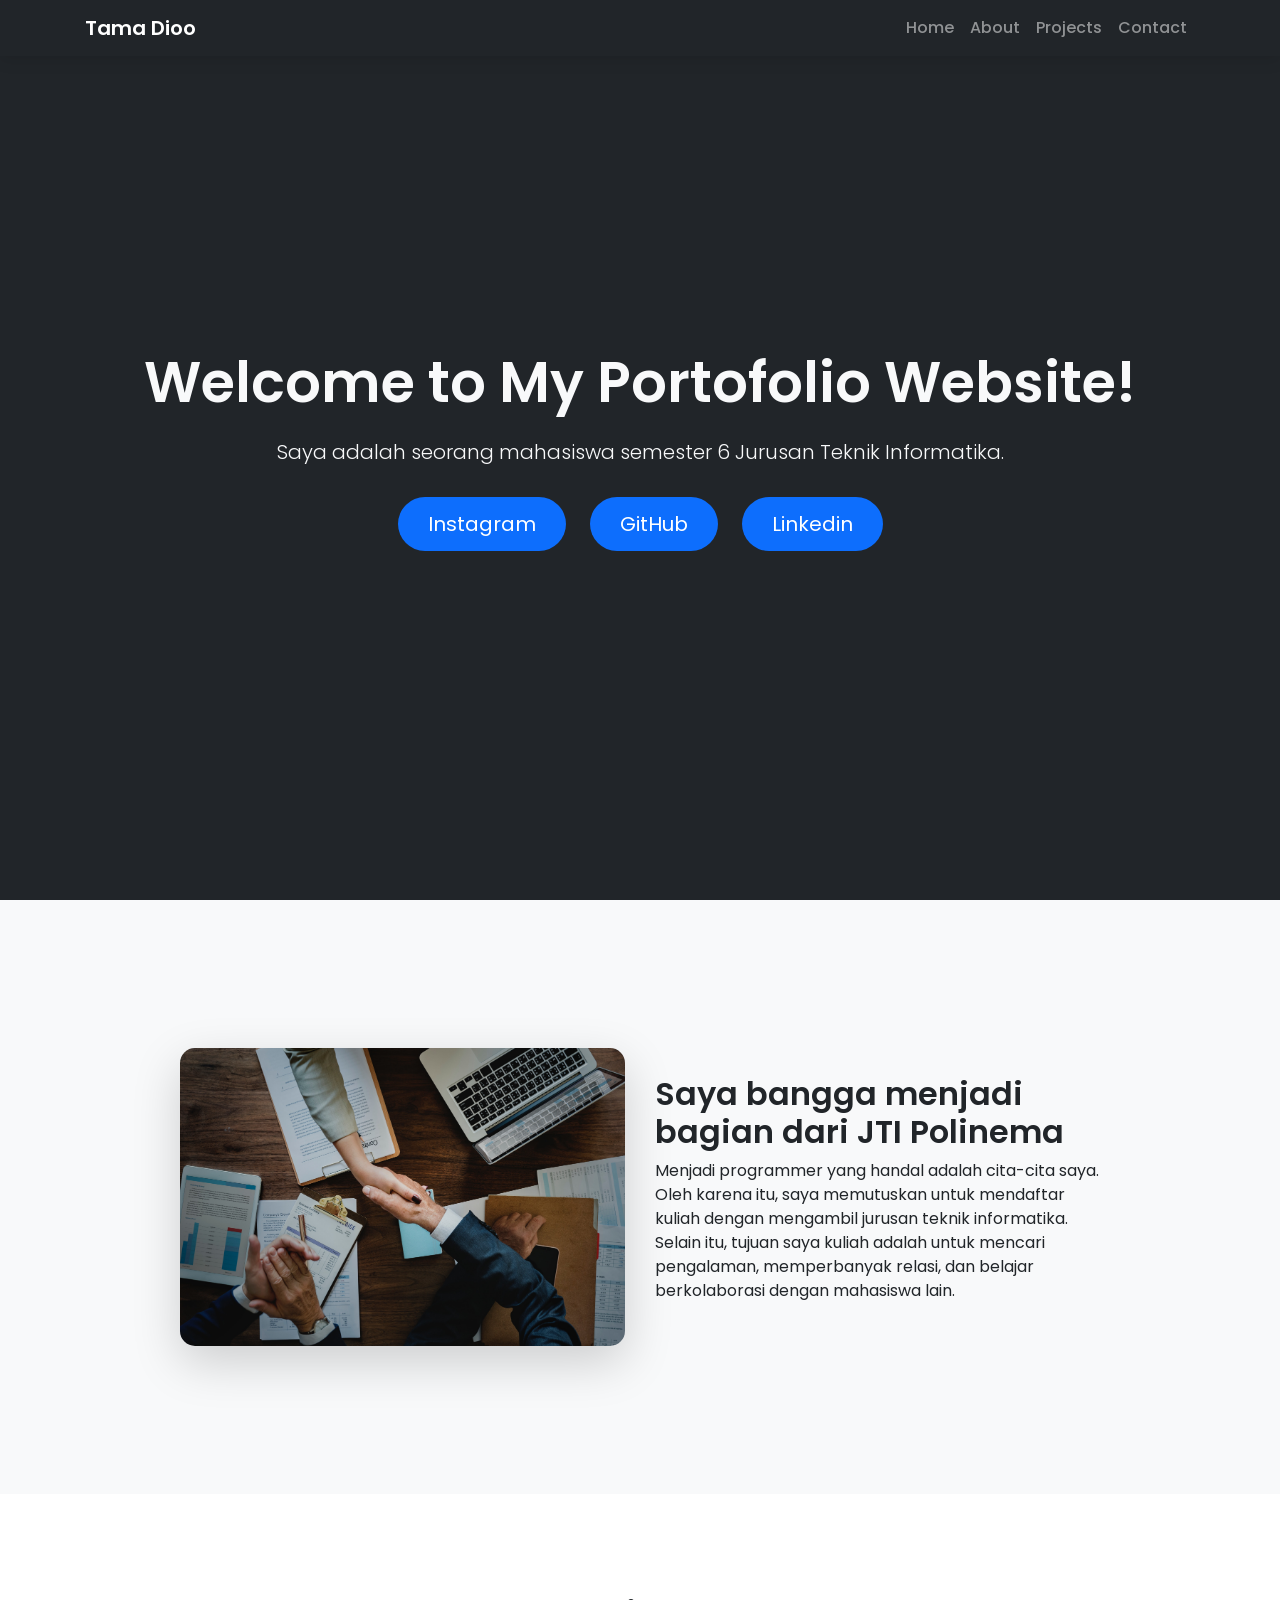
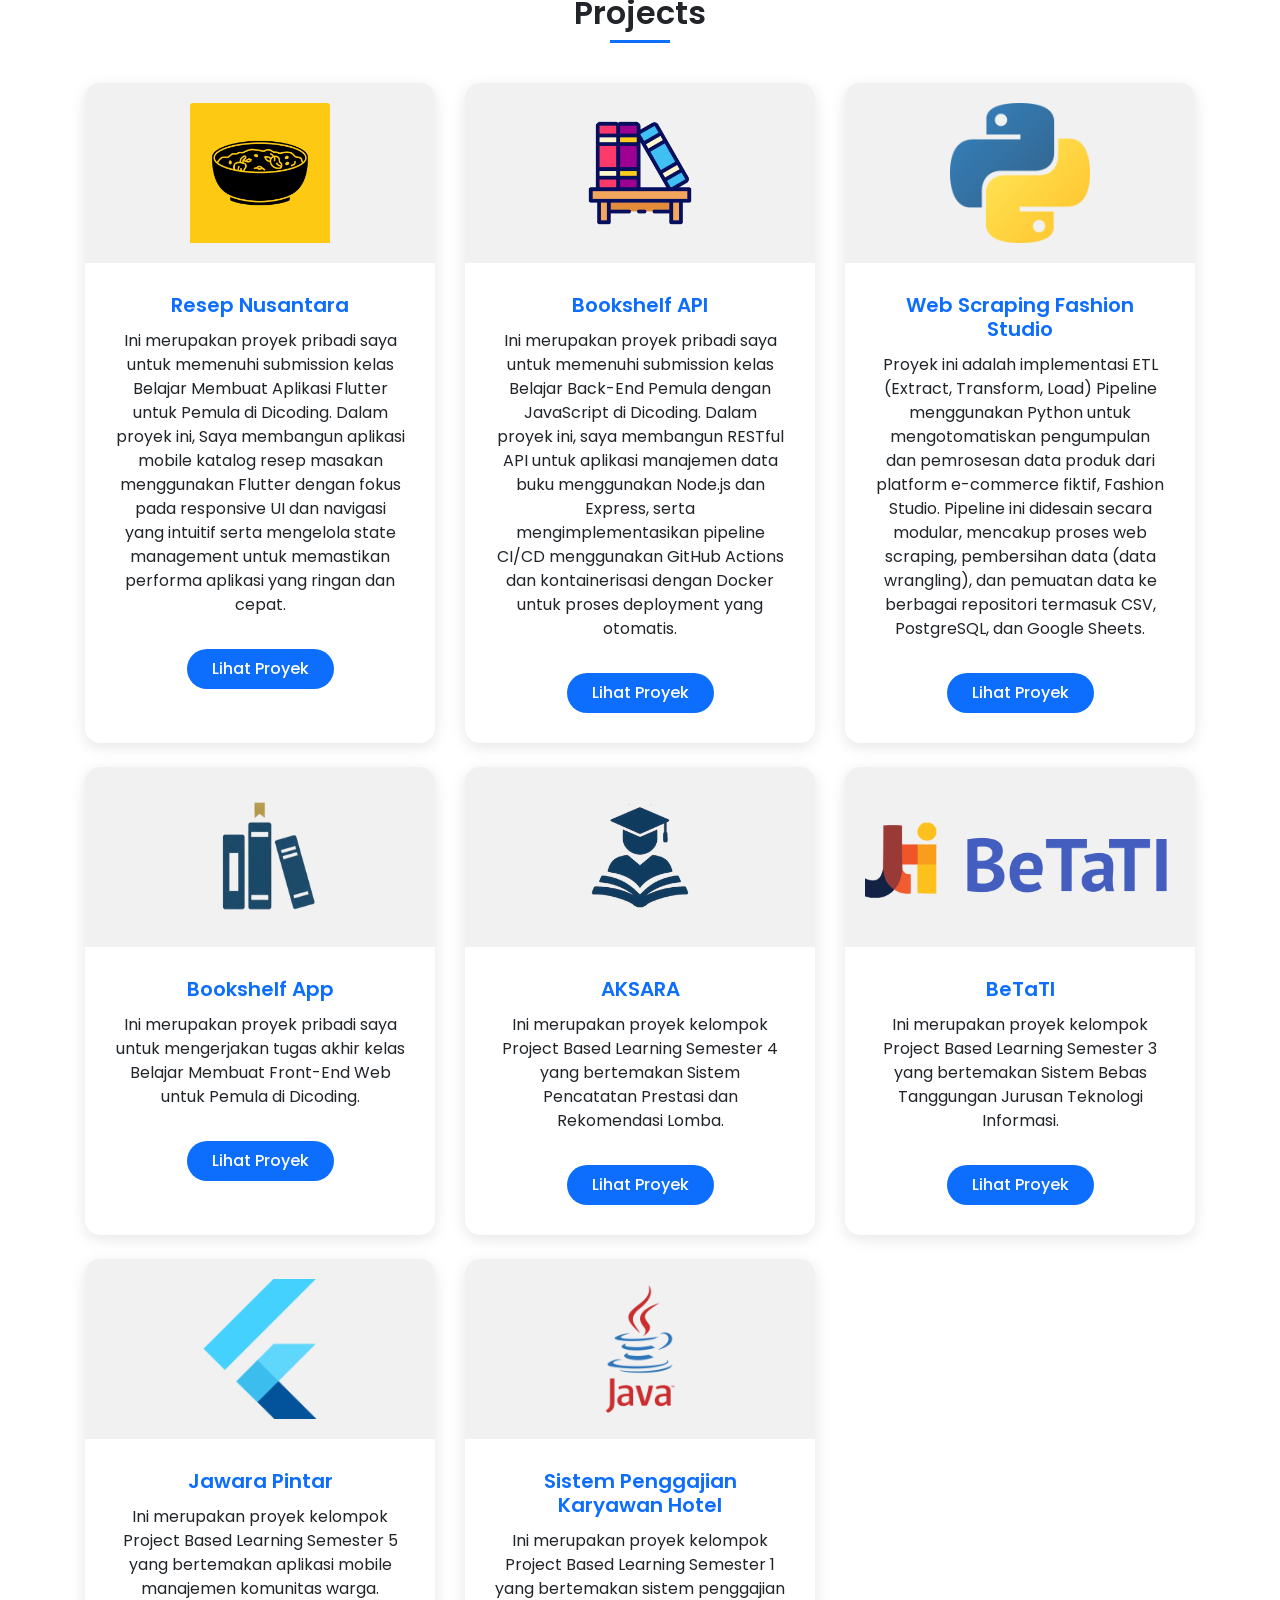
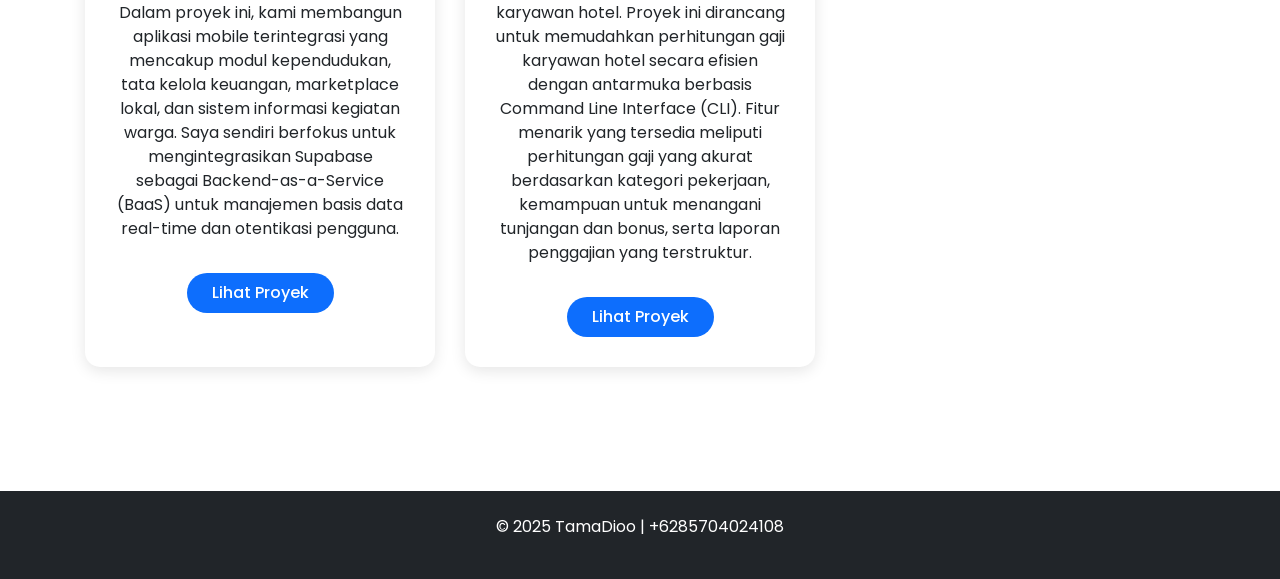
<file: index.html>
<!doctype html>
<html lang="en">
  <head>
    <meta charset="UTF-8" />
    <meta name="viewport" content="width=device-width, initial-scale=1.0" />
    <title>My Portofolio</title>
    <link
      rel="stylesheet"
      href="https://stackpath.bootstrapcdn.com/bootstrap/4.5.2/css/bootstrap.min.css"
    />
    <link rel="preconnect" href="https://fonts.googleapis.com" />
    <link rel="preconnect" href="https://fonts.gstatic.com" crossorigin />
    <link
      href="https://fonts.googleapis.com/css2?family=Poppins:wght@300;400;500;600&display=swap"
      rel="stylesheet"
    />
    <link rel="stylesheet" href="style.css" />
  </head>
  <body>
    <nav class="navbar navbar-expand-lg navbar-dark fixed-top">
      <div class="container">
        <a class="navbar-brand" href="#">Tama Dioo</a>
        <button
          class="navbar-toggler"
          type="button"
          data-toggle="collapse"
          data-target="#navbarNav"
          aria-controls="navbarNav"
          aria-expanded="false"
          aria-label="Toggle navigation"
        >
          <span class="navbar-toggler-icon"></span>
        </button>
        <div class="collapse navbar-collapse" id="navbarNav">
          <ul class="navbar-nav ml-auto">
            <li class="nav-item">
              <a class="nav-link" href="#home">Home</a>
            </li>
            <li class="nav-item">
              <a class="nav-link" href="#about">About</a>
            </li>
            <li class="nav-item">
              <a class="nav-link" href="#skills">Projects</a>
            </li>
            <li class="nav-item">
              <a class="nav-link" href="#contact">Contact</a>
            </li>
          </ul>
        </div>
      </div>
    </nav>

    <section id="home" class="hero text-center">
      <div class="container">
        <h1 class="display-4">Welcome to My Portofolio Website!</h1>
        <p class="lead">
          Saya adalah seorang mahasiswa semester 6 Jurusan Teknik Informatika.
        </p>
        <div class="social-links">
          <a
            class="btn btn-dark btn-lg"
            href="https://www.instagram.com/pradanadioandika/"
            role="button"
            target="_blank"
            >Instagram</a
          >
          <a
            class="btn btn-dark btn-lg"
            href="https://github.com/TamaDioo"
            role="button"
            target="_blank"
            >GitHub</a
          >
          <a
            class="btn btn-dark btn-lg"
            href="https://www.linkedin.com/in/dio-andika-pradana-mulia-tama-b51a252b4/"
            role="button"
            target="_blank"
            >Linkedin</a
          >
        </div>
      </div>
    </section>

    <section id="about" class="about-section">
      <div class="container my-5">
        <div class="row align-items-center justify-content-center">
          <div class="col-md-5">
            <img
              src="img/jumbotron-bg.jpg"
              class="img-fluid rounded shadow-lg"
            />
          </div>

          <div class="col-md-5">
            <h2>Saya bangga menjadi bagian dari JTI Polinema</h2>
            <p>
              Menjadi programmer yang handal adalah cita-cita saya. Oleh karena
              itu, saya memutuskan untuk mendaftar kuliah dengan mengambil
              jurusan teknik informatika. Selain itu, tujuan saya kuliah adalah
              untuk mencari pengalaman, memperbanyak relasi, dan belajar
              berkolaborasi dengan mahasiswa lain.
            </p>
          </div>
        </div>
      </div>
    </section>

    <section id="skills" class="skills-section">
      <div class="container">
        <h2 class="section-title">Projects</h2>
        <div class="row">
          <div class="col-md-4 mb-4">
            <div class="card h-100">
              <div class="card-img-container">
                <img
                  src="img/resep-nusantara.png"
                  class="card-img-top"
                  alt="resep nusantara logo"
                />
              </div>
              <div class="card-body">
                <h5 class="card-title">Resep Nusantara</h5>
                <p class="card-text">
                  Ini merupakan proyek pribadi saya untuk memenuhi submission
                  kelas Belajar Membuat Aplikasi Flutter untuk Pemula di
                  Dicoding. Dalam proyek ini, Saya membangun aplikasi mobile
                  katalog resep masakan menggunakan Flutter dengan fokus pada
                  responsive UI dan navigasi yang intuitif serta mengelola state
                  management untuk memastikan performa aplikasi yang ringan dan
                  cepat.
                </p>
                <a
                  href="https://github.com/TamaDioo/resepnusantara"
                  class="btn btn-primary project-btn mt-3"
                  target="_blank"
                  >Lihat Proyek</a
                >
              </div>
            </div>
          </div>
          <div class="col-md-4 mb-4">
            <div class="card h-100">
              <div class="card-img-container">
                <img
                  src="img/bookshelf-api.png"
                  class="card-img-top"
                  alt="bookshelf api logo"
                />
              </div>
              <div class="card-body">
                <h5 class="card-title">Bookshelf API</h5>
                <p class="card-text">
                  Ini merupakan proyek pribadi saya untuk memenuhi submission
                  kelas Belajar Back-End Pemula dengan JavaScript di Dicoding.
                  Dalam proyek ini, saya membangun RESTful API untuk aplikasi
                  manajemen data buku menggunakan Node.js dan Express, serta
                  mengimplementasikan pipeline CI/CD menggunakan GitHub Actions
                  dan kontainerisasi dengan Docker untuk proses deployment yang
                  otomatis.
                </p>
                <a
                  href="https://github.com/TamaDioo/bookshelf-api"
                  class="btn btn-primary project-btn mt-3"
                  target="_blank"
                  >Lihat Proyek</a
                >
              </div>
            </div>
          </div>
          <div class="col-md-4 mb-4">
            <div class="card h-100">
              <div class="card-img-container">
                <img
                  src="img/python.png"
                  class="card-img-top"
                  alt="python logo"
                />
              </div>
              <div class="card-body">
                <h5 class="card-title">Web Scraping Fashion Studio</h5>
                <p class="card-text">
                  Proyek ini adalah implementasi ETL (Extract, Transform, Load)
                  Pipeline menggunakan Python untuk mengotomatiskan pengumpulan
                  dan pemrosesan data produk dari platform e-commerce fiktif,
                  Fashion Studio. Pipeline ini didesain secara modular, mencakup
                  proses web scraping, pembersihan data (data wrangling), dan
                  pemuatan data ke berbagai repositori termasuk CSV, PostgreSQL,
                  dan Google Sheets.
                </p>
                <a
                  href="https://github.com/TamaDioo/submission-pemda"
                  class="btn btn-primary project-btn mt-3"
                  target="_blank"
                  >Lihat Proyek</a
                >
              </div>
            </div>
          </div>
        </div>
        <div class="row">
          <div class="col-md-4 mb-4">
            <div class="card h-100">
              <div class="card-img-container">
                <img
                  src="img/bookshelf-removebg-preview.png"
                  class="card-img-top"
                  alt="bookshelf app logo"
                />
              </div>
              <div class="card-body">
                <h5 class="card-title">Bookshelf App</h5>
                <p class="card-text">
                  Ini merupakan proyek pribadi saya untuk mengerjakan tugas
                  akhir kelas Belajar Membuat Front-End Web untuk Pemula di
                  Dicoding.
                </p>
                <a
                  href="https://tamadioo.github.io/bookshelf-app/"
                  class="btn btn-primary project-btn mt-3"
                  target="_blank"
                  >Lihat Proyek</a
                >
              </div>
            </div>
          </div>
          <div class="col-md-4 mb-4">
            <div class="card h-100">
              <div class="card-img-container">
                <img
                  src="img/aksara-logo.png"
                  class="card-img-top"
                  alt="aksara logo"
                />
              </div>
              <div class="card-body">
                <h5 class="card-title">AKSARA</h5>
                <p class="card-text">
                  Ini merupakan proyek kelompok Project Based Learning Semester
                  4 yang bertemakan Sistem Pencatatan Prestasi dan Rekomendasi
                  Lomba.
                </p>
                <a
                  href="https://github.com/Ghetsa/PBL-AKSARA"
                  class="btn btn-primary project-btn mt-3"
                  target="_blank"
                  >Lihat Proyek</a
                >
              </div>
            </div>
          </div>
          <div class="col-md-4 mb-4">
            <div class="card h-100">
              <div class="card-img-container">
                <img
                  src="img/logoBetati.png"
                  class="card-img-top"
                  alt="BeTaTI logo"
                />
              </div>
              <div class="card-body">
                <h5 class="card-title">BeTaTI</h5>
                <p class="card-text">
                  Ini merupakan proyek kelompok Project Based Learning Semester
                  3 yang bertemakan Sistem Bebas Tanggungan Jurusan Teknologi
                  Informasi.
                </p>
                <a
                  href="https://github.com/rafiody16/PBL_BebasTanggungan"
                  class="btn btn-primary project-btn mt-3"
                  target="_blank"
                  >Lihat Proyek</a
                >
              </div>
            </div>
          </div>
        </div>
        <div class="row">
          <div class="col-md-4 mb-4">
            <div class="card h-100">
              <div class="card-img-container">
                <img
                  src="img/flutter.png"
                  class="card-img-top"
                  alt="jawara pintar logo"
                />
              </div>
              <div class="card-body">
                <h5 class="card-title">Jawara Pintar</h5>
                <p class="card-text">
                  Ini merupakan proyek kelompok Project Based Learning Semester
                  5 yang bertemakan aplikasi mobile manajemen komunitas warga.
                  Dalam proyek ini, kami membangun aplikasi mobile terintegrasi
                  yang mencakup modul kependudukan, tata kelola keuangan,
                  marketplace lokal, dan sistem informasi kegiatan warga. Saya
                  sendiri berfokus untuk mengintegrasikan Supabase sebagai
                  Backend-as-a-Service (BaaS) untuk manajemen basis data
                  real-time dan otentikasi pengguna.
                </p>
                <a
                  href="https://github.com/TamaDioo/jawara-pintar"
                  class="btn btn-primary project-btn mt-3"
                  target="_blank"
                  >Lihat Proyek</a
                >
              </div>
            </div>
          </div>
          <div class="col-md-4 mb-4">
            <div class="card h-100">
              <div class="card-img-container">
                <img
                  src="img/java.png"
                  class="card-img-top"
                  alt="sistem penggajian logo"
                />
              </div>
              <div class="card-body">
                <h5 class="card-title">Sistem Penggajian Karyawan Hotel</h5>
                <p class="card-text">
                  Ini merupakan proyek kelompok Project Based Learning Semester
                  1 yang bertemakan sistem penggajian karyawan hotel. Proyek ini
                  dirancang untuk memudahkan perhitungan gaji karyawan hotel
                  secara efisien dengan antarmuka berbasis Command Line
                  Interface (CLI). Fitur menarik yang tersedia meliputi
                  perhitungan gaji yang akurat berdasarkan kategori pekerjaan,
                  kemampuan untuk menangani tunjangan dan bonus, serta laporan
                  penggajian yang terstruktur.
                </p>
                <a
                  href="https://github.com/viraalfita/SistemPenggajian"
                  class="btn btn-primary project-btn mt-3"
                  target="_blank"
                  >Lihat Proyek</a
                >
              </div>
            </div>
          </div>
        </div>
      </div>
    </section>

    <footer id="contact" class="footer-section text-white text-center py-4">
      <p>&copy; 2025 TamaDioo | +6285704024108</p>
    </footer>

    <script src="https://code.jquery.com/jquery-3.5.1.min.js"></script>
    <script src="https://cdn.jsdelivr.net/npm/@popperjs/core@2.9.2/dist/umd/popper.min.js"></script>
    <script src="https://stackpath.bootstrapcdn.com/bootstrap/4.5.2/js/bootstrap.min.js"></script>
  </body>
</html>
</file>
<file: style.css>
:root {
  --primary-color: #0d6efd;
  --secondary-color: #6c757d;
  --background-light: #f8f9fa;
  --background-dark: #212529;
  --text-light: #f8f9fa;
  --text-dark: #212529;
  --shadow: 0 4px 15px rgba(0, 0, 0, 0.1);
}

body {
  font-family: "Poppins", sans-serif;
  background-color: var(--background-light);
  color: var(--text-dark);
}

h1,
h2,
h3,
h4,
h5 {
  font-weight: 600;
}

.section-title {
  text-align: center;
  margin-bottom: 50px;
  font-weight: 600;
  position: relative;
}

.section-title::after {
  content: "";
  position: absolute;
  bottom: -10px;
  left: 50%;
  transform: translateX(-50%);
  width: 60px;
  height: 3px;
  background-color: var(--primary-color);
}

/* === NAVBAR === */
.navbar {
  background-color: var(--background-dark) !important;
  box-shadow: var(--shadow);
  transition: background-color 0.3s ease;
}

.navbar-brand {
  font-weight: 600;
}

.nav-link {
  font-weight: 500;
  transition: color 0.3s ease;
}

.nav-link:hover {
  color: var(--primary-color) !important;
}

/* === HERO SECTION === */
.hero {
  background-color: var(--background-dark);
  color: var(--text-light);
  padding: 150px 0;
  height: 100vh;
  display: flex;
  align-items: center;
  justify-content: center;
}

.hero .display-4 {
  font-weight: 600;
  margin-bottom: 20px;
}

.hero .lead {
  font-weight: 300;
  margin-bottom: 30px;
}

.social-links .btn {
  margin: 0 10px;
  border-radius: 50px;
  padding: 12px 30px;
  background-color: var(--primary-color);
  border: none;
  transition: transform 0.3s ease, box-shadow 0.3s ease;
}

.social-links .btn:hover {
  transform: translateY(-5px);
  box-shadow: 0 8px 20px rgba(0, 0, 0, 0.2);
}

/* === ABOUT SECTION === */
.about-section {
  padding: 100px 0;
}

.about-section img {
  border-radius: 15px !important;
}

/* === SKILLS SECTION === */
.skills-section {
  padding: 100px 0;
  background-color: #ffffff;
}

.card {
  border: none;
  border-radius: 15px;
  box-shadow: var(--shadow);
  transition: transform 0.3s ease, box-shadow 0.3s ease;
  overflow: hidden;
  text-align: center;
}

.card:hover {
  transform: translateY(-10px);
  box-shadow: 0 8px 25px rgba(0, 0, 0, 0.15);
}

.card-img-container {
  height: 180px;
  display: flex;
  align-items: center;
  justify-content: center;
  padding: 20px;
  background-color: #f1f1f1;
}

.card-img-top {
  max-height: 100%;
  width: auto;
  max-width: 100%;
}

.card-body {
  padding: 30px;
}

.card-title {
  font-weight: 600;
  color: var(--primary-color);
}

.project-btn {
  background-color: var(--primary-color);
  border: none;
  border-radius: 50px;
  padding: 8px 25px;
  font-weight: 500;
  transition: background-color 0.3s ease, transform 0.3s ease;
}

.project-btn:hover {
  background-color: #0b5ed7;
  transform: translateY(-2px);
}

/* === FOOTER === */
.footer-section {
  background-color: var(--background-dark);
  padding: 20px 0;
}
</file>
